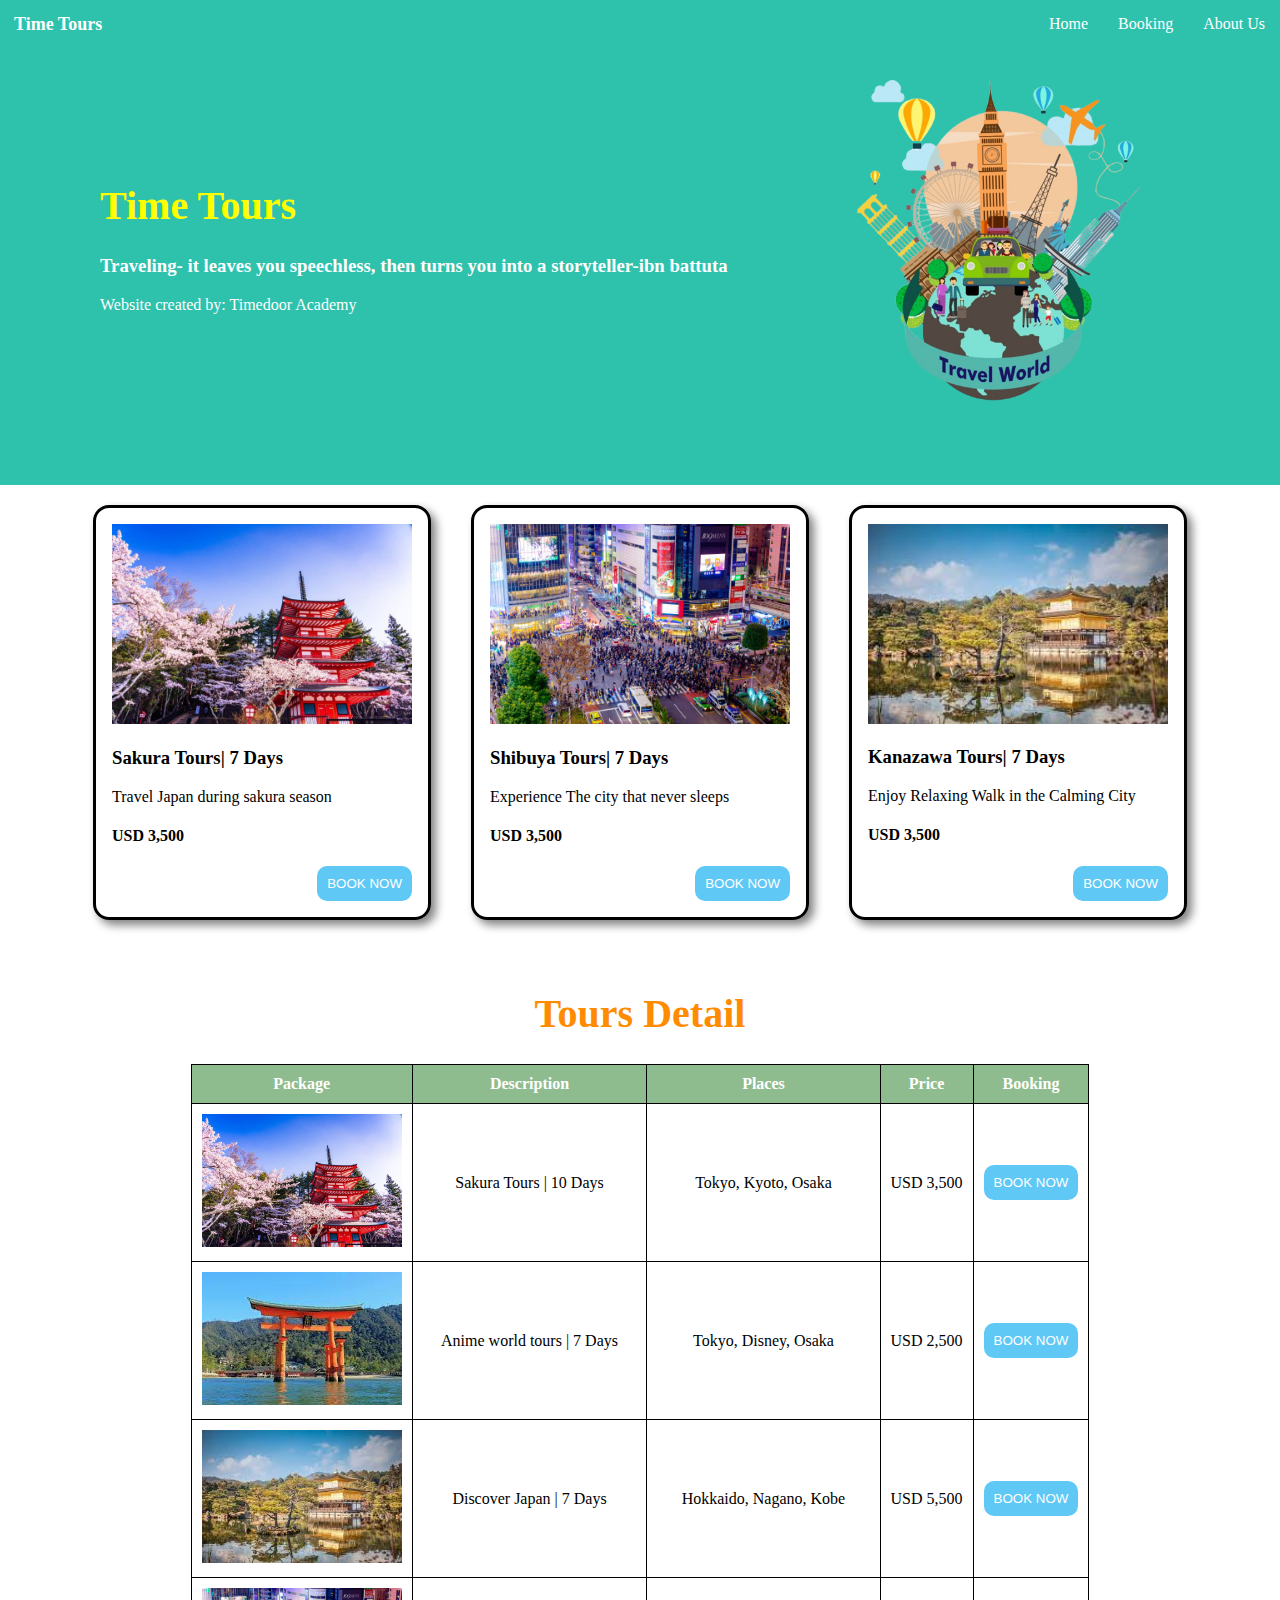
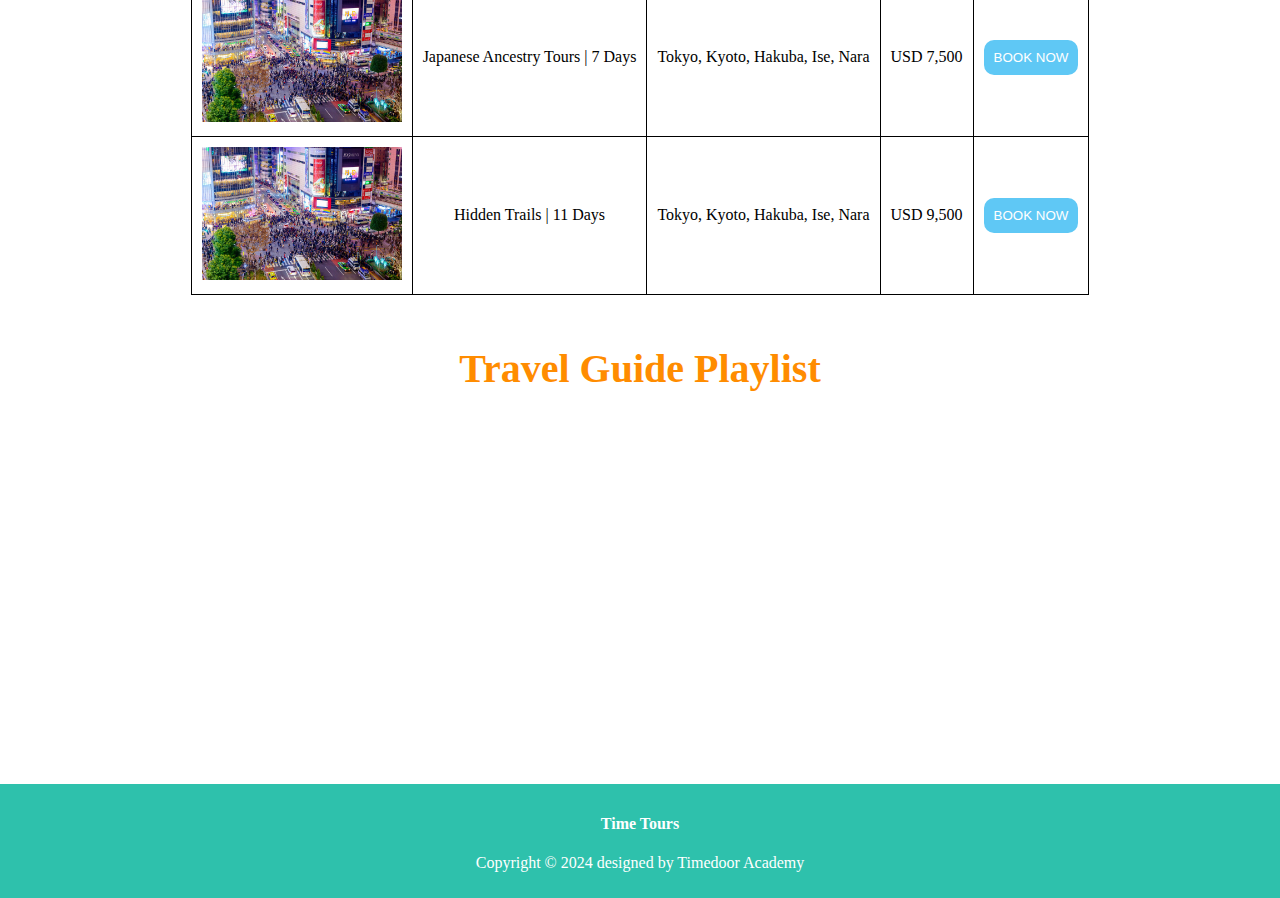
<file: index.html>
<!DOCTYPE html>
<html lang="en">
	<head>
		<meta charset="UTF-8" />
		<meta http-equiv="X-UA-Compatible" content="IE=edge" />
		<meta name="viewport" content="width=device-width, initial-scale=1.0" />
		<link rel="stylesheet" href="style.css" type="text/css" />
		<link rel="preconnect" href="https://fonts.googleapis.com" />
		<link rel="preconnect" href="https://fonts.gstatic.com" crossorigin />
		<link
			href="https://fonts.googleapis.com/css2?family=Playwrite+NG+Modern:wght@100..400&family=Playwrite+US+Modern:wght@100..400&family=Titillium+Web:ital,wght@0,200;0,300;0,400;0,600;0,700;0,900;1,200;1,300;1,400;1,600;1,700&display=swap"
			rel="stylesheet"
		/>
		<title>TIME TOURS</title>
	</head>
	<body>
		<header>
			<h1 class="header-title">Time Tours</h1>
			<nav>
				<a href="index.html">Home</a>
				<a href="bookingform.html">Booking</a>
				<a href="about.html">About Us</a>
			</nav>
		</header>
		<main>
			<div class="jumbotron">
				<div>
					<h1>Time Tours</h1>
					<h3>Traveling- it leaves you speechless, then turns you into a storyteller-ibn battuta</h3>
					<p>Website created by: Timedoor Academy</p>
				</div>
				<div>
					<img src="images/travel-logo.png" alt="logo" />
				</div>
			</div>

			<div class="main-container">
				<div class="package-container">
					<img src="images/sakura.jpeg" alt="Sakura" />
					<h3>Sakura Tours| 7 Days</h3>
					<p>Travel Japan during sakura season</p>
					<h4>USD 3,500</h4>
					<button class="left" onclick="goToBooking()">BOOK NOW</button>
				</div>
				<div class="package-container">
					<img src="images/shibuya.jpg" alt="Shibuya" />
					<h3>Shibuya Tours| 7 Days</h3>
					<p>Experience The city that never sleeps</p>
					<h4>USD 3,500</h4>
					<button class="left" onclick="goToBooking()">BOOK NOW</button>
				</div>
				<div class="package-container">
					<img src="images/Kanazawa.jpg" alt="Kanazawa" />
					<h3>Kanazawa Tours| 7 Days</h3>
					<p>Enjoy Relaxing Walk in the Calming City</p>
					<h4>USD 3,500</h4>
					<button class="left" onclick="goToBooking()">BOOK NOW</button>
				</div>
			</div>

			<h1 class="title">Tours Detail</h1>
			<div class="table">
				<table>
					<tr>
						<th>Package</th>
						<th>Description</th>
						<th>Places</th>
						<th>Price</th>
						<th>Booking</th>
					</tr>
					<tr>
						<td><img src="images/sakura.jpeg" alt="" /></td>
						<td>Sakura Tours | 10 Days</td>
						<td>Tokyo, Kyoto, Osaka</td>
						<td>USD 3,500</td>
						<td><button onclick="goToBooking(1)">BOOK NOW</button></td>
					</tr>
					<tr>
						<td><img src="images/hiroshima.jpg" alt="" /></td>
						<td>Anime world tours | 7 Days</td>
						<td>Tokyo, Disney, Osaka</td>
						<td>USD 2,500</td>
						<td><button onclick="goToBooking(2)">BOOK NOW</button></td>
					</tr>
					<tr>
						<td><img src="images/Kanazawa.jpg" alt="" /></td>
						<td>Discover Japan | 7 Days</td>
						<td>Hokkaido, Nagano, Kobe</td>
						<td>USD 5,500</td>
						<td><button onclick="goToBooking(3)">BOOK NOW</button></td>
					</tr>
					<tr>
						<td><img src="images//shibuya.jpg" alt="" /></td>
						<td>Japanese Ancestry Tours | 7 Days</td>
						<td>Tokyo, Kyoto, Hakuba, Ise, Nara</td>
						<td>USD 7,500</td>
						<td><button onclick="goToBooking(4)">BOOK NOW</button></td>
					</tr>
					<tr>
						<td><img src="images//shibuya.jpg" alt="" /></td>
						<td>Hidden Trails | 11 Days</td>
						<td>Tokyo, Kyoto, Hakuba, Ise, Nara</td>
						<td>USD 9,500</td>
						<td><button onclick="goToBooking(5)">BOOK NOW</button></td>
					</tr>
				</table>
			</div>
			<h1 class="title">Travel Guide Playlist</h1>
			<div class="main-container">
				<iframe
					width="560"
					height="315"
					src="https://www.youtube.com/embed/CxuiFNYnEr4?si=ShLSzNOAAp2Qsl2u"
					title="YouTube video player"
					frameborder="0"
					allow="accelerometer; autoplay; clipboard-write; encrypted-media; gyroscope; picture-in-picture; web-share"
					referrerpolicy="strict-origin-when-cross-origin"
					allowfullscreen
				></iframe>
			</div>
		</main>
		<footer>
			<h4>Time Tours</h4>
			<p>Copyright &copy 2024 designed by Timedoor Academy</p>
		</footer>
		<script src="script.js"></script>
	</body>
</html>
</file>
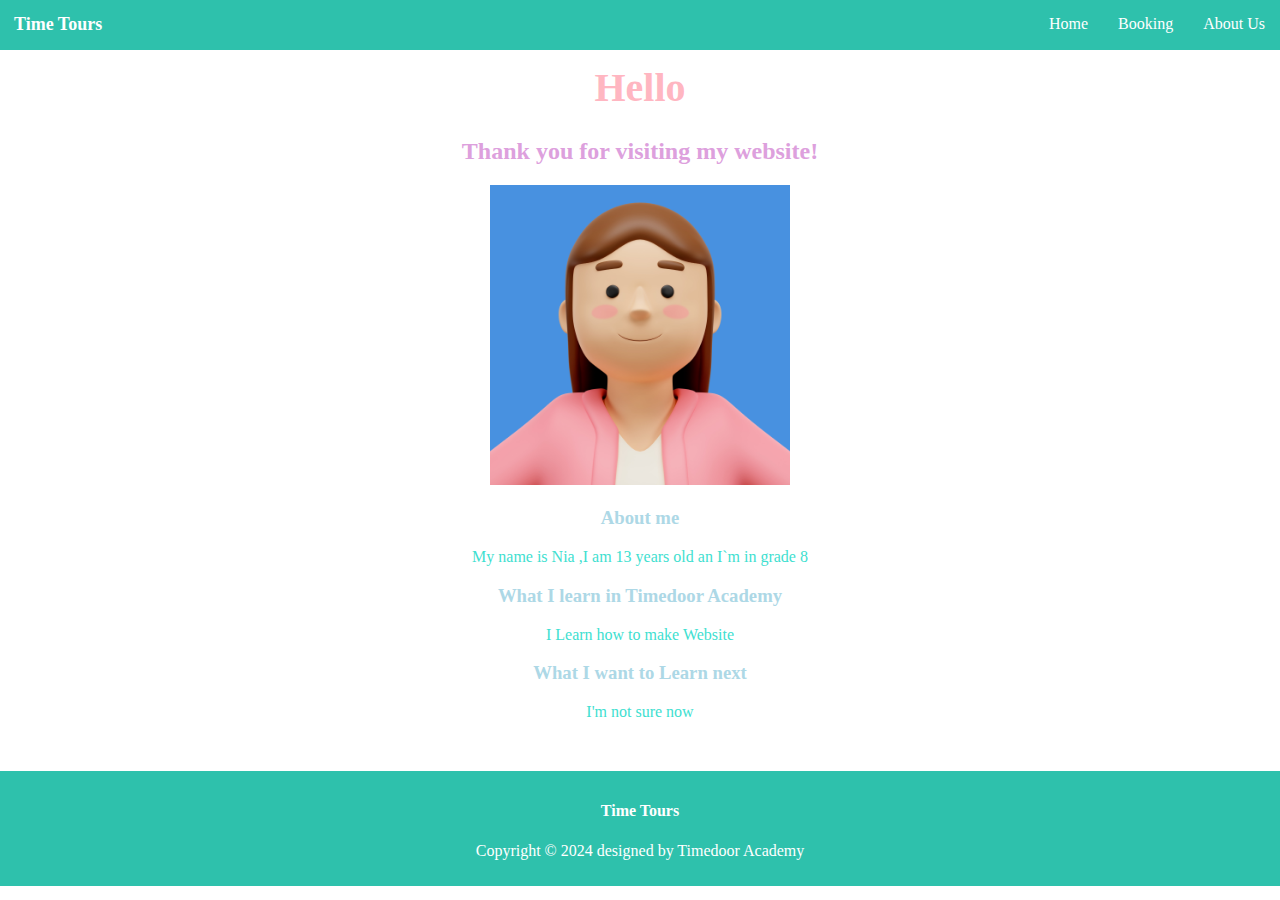
<file: about.html>
<!DOCTYPE html>
<html lang="en">
<head>
    <meta charset="UTF-8">
    <meta name="viewport" content="width=device-width, initial-scale=1.0">
    <title>Time Tours Booking</title>
    <link rel="stylesheet" href="style.css" type="text/css">
</head>
<body>
    <header>
        <h1 class="header-title">Time Tours</h1>
        <nav>
            <a href="index.html">Home</a>
            <a href="bookingform.html">Booking</a>
            <a href="about.html">About Us</a>
        </nav>
    </header>
    <main class="about">
        <h1>Hello</h1>
        <h2>Thank you for visiting my website!</h2>
        <img src="images/avatar2.jpg">
        <h3>About me</h3>
        <p>My name is Nia ,I am 13 years old an I`m in grade 8</p>
        <h3>What I learn in Timedoor Academy</h3>
        <p>I Learn how to make Website</p>
        <h3>What I  want to Learn next </h3>
        <p>I'm not sure now</p>
    </main>
    <footer>
        <h4>Time Tours</h4>
        <p>Copyright &copy 2024 designed by Timedoor Academy</p>
    </footer>
</body>
</html>
</file>
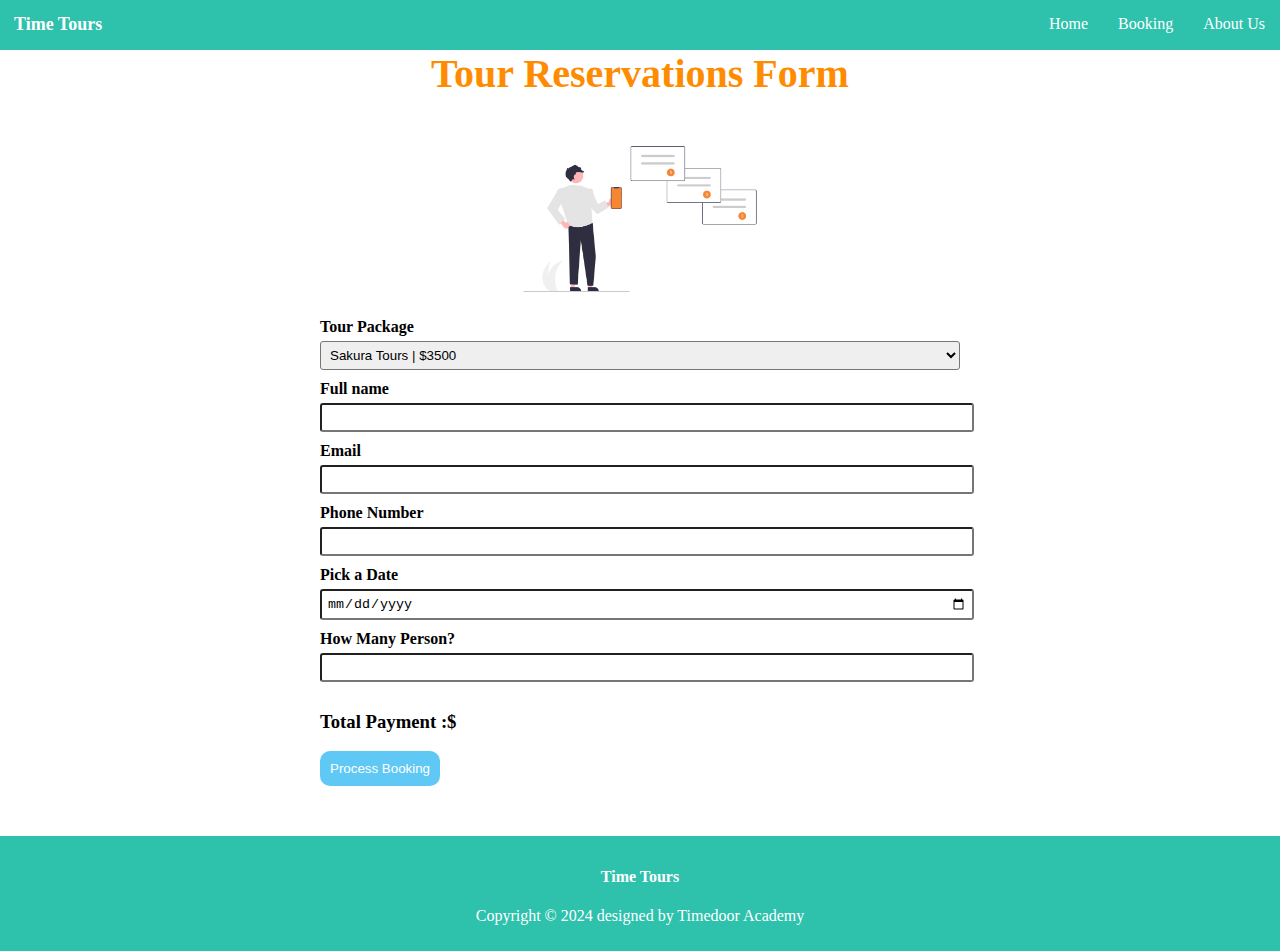
<file: bookingform.html>
<!DOCTYPE html>
<html lang="en">
<head>
    <meta charset="UTF-8">
    <meta name="viewport" content="width=device-width, initial-scale=1.0">
    <title>Time Tours Booking</title>
    <link rel="stylesheet"href="style.css" type="text/css">
</head>
<body>
   <header>
        <h1 class="header-title">Time Tours</h1>
        <nav>
            <a href="index.html">Home</a>
            <a href="bookingform.html">Booking</a>
            <a href="about.html">About Us</a>
        </nav>
   </header> 
   <main class="formcontainer">
        <h1 class="title">Tour Reservations Form</h1>
        <img src="images/booking.png"alt="">
        <div class="form">
            <label>Tour Package</label>
            <select name="package" id="package">
                <option id="1" value="3500">Sakura Tours | $3500</option>
                <option id="2" value="2500">Anime World Tours | $2500</option>
                <option id="3" value="5500">Discover Japan | $5500</option>
                <option id="4" value="7500">Japanese Ancestry Tours| $7500</option>
                <option id="5" value="9500">Hidden Trails | $9500</option>
            </select>
            <script>
                document.addEventListener("DOMContentLoaded", function(){
                    selectOptionFromUrlParam()
                })
            </script>
            <label>Full name</label>
            <input type="text">
            <label>Email</label>
            <input type="email">
            <label>Phone Number</label>
            <input type="number">
            <label>Pick a Date</label>
            <input type="date">
            <label>How Many Person?</label>
            <input id ="num-of-people" type="number">
            <h3>Total Payment :$ <span id="total"></span> </h3>
            <button onclick="process()">Process Booking</button>
        </div>
   </main>
   <footer>
        <h4>Time Tours</h4>
        <p>Copyright &copy 2024 designed by Timedoor Academy</p>
   </footer>
   <script src="script.js"></script>
</body>
</html>
</file>
<file: style.css>
h1 {
	color: yellow;
	font-size: 40px;
	text-align: left;
}
.jumbotron {
	background-color: #2ec1ac;
	padding: 50px 100px;
	display: flex;
	flex-direction: row;
	justify-content: space-between;
	align-items: center;
}
.jumbotron img {
	width: 300px;
	margin: 30px;
}
.jumbotron h3,
p {
	color: white;
}
.main-container {
	flex-direction: row;
	display: flex;
	justify-content: center;
}
.package-container {
	margin: 20px;
	padding: 16px;
	border: 3px solid black;
	border-radius: 16px;
	box-shadow: 5px 5px 10px gray;
}
.package-container p {
	color: black;
}
.package-container:hover {
	background-color: aquamarine;
}
.package-container img {
	width: 300px;
}
body {
	margin: 0;
}
button {
	background-color: #5fc8f5;
	padding: 10px;
	color: white;
	border-radius: 10px;
	border: none;
}
.left {
	float: right;
}
.title {
	margin-top: 50px;
	text-align: center;
	color: darkorange;
}
table,
th,
td,
tr,
td {
	border: 1px solid black;
	border-collapse: collapse;
	padding: 10px;
}
th {
	background-color: darkseagreen;
	color: white;
}
.table {
	display: flex;
	justify-content: center;
	text-align: center;
}
.table img {
	width: 200px;
}
header {
	background-color: #2ec1ac;
	color: white;
	position: fixed;
	top: 0px;
	left: 0px;
	right: 0px;
	height: 50px;
	display: flex;
}
.header-title {
	text-align: left;
	color: white;
	margin: 14px;
	font-size: 18px;
}
nav {
	position: absolute;
	right: 0;
	display: flex;
}
a {
	text-decoration: none;
	color: white;
	float: left;
	padding: 15px;
}
footer {
	color: white;
	text-align: center;
	background-color: #2ec1ac;
	padding: 10px;
	margin-top: 50px;
}
a:hover {
	color: black;
}
button:hover {
	cursor: pointer;
	background-color: rgb(41, 159, 120);
}

.formcontainer {
	text-align: center;
}
.formcontainer img {
	width: 300px;
}
form {
	text-align: left;
	width: 50%;
	margin-left: auto;
	margin-right: auto;
}
input {
	width: 100%;
	display: inline-block;
	margin-bottom: 10px;
	padding: 5px;
	border-radius: 3px;
}
label {
	display: inline-block;
	margin-bottom: 5px;
	font-weight: bold;
}
select {
	width: 100%;
	display: inline-block;
	margin-bottom: 10px;
	padding: 5px;
	border-radius: 3px;
}
.form {
	text-align: left;
	width: 50%;
	margin-left: auto;
	margin-right: auto;
}
.about {
	display: block;
	width: 50%;
	margin-right: auto;
	margin-left: auto;
	margin-top: 5%;
	text-align: center;
}
.about h1 {
	text-align: center;
	color: lightpink;
}
.about img {
	width: 300px;
}
.about h2 {
	text-align: center;
	color: plum;
}
.about h3 {
	color: lightblue;
}
.about p {
	color: turquoise;
}

.body {
	margin: 0;
	font-family: "Titillium Web", sans-serif;
}
</file>
